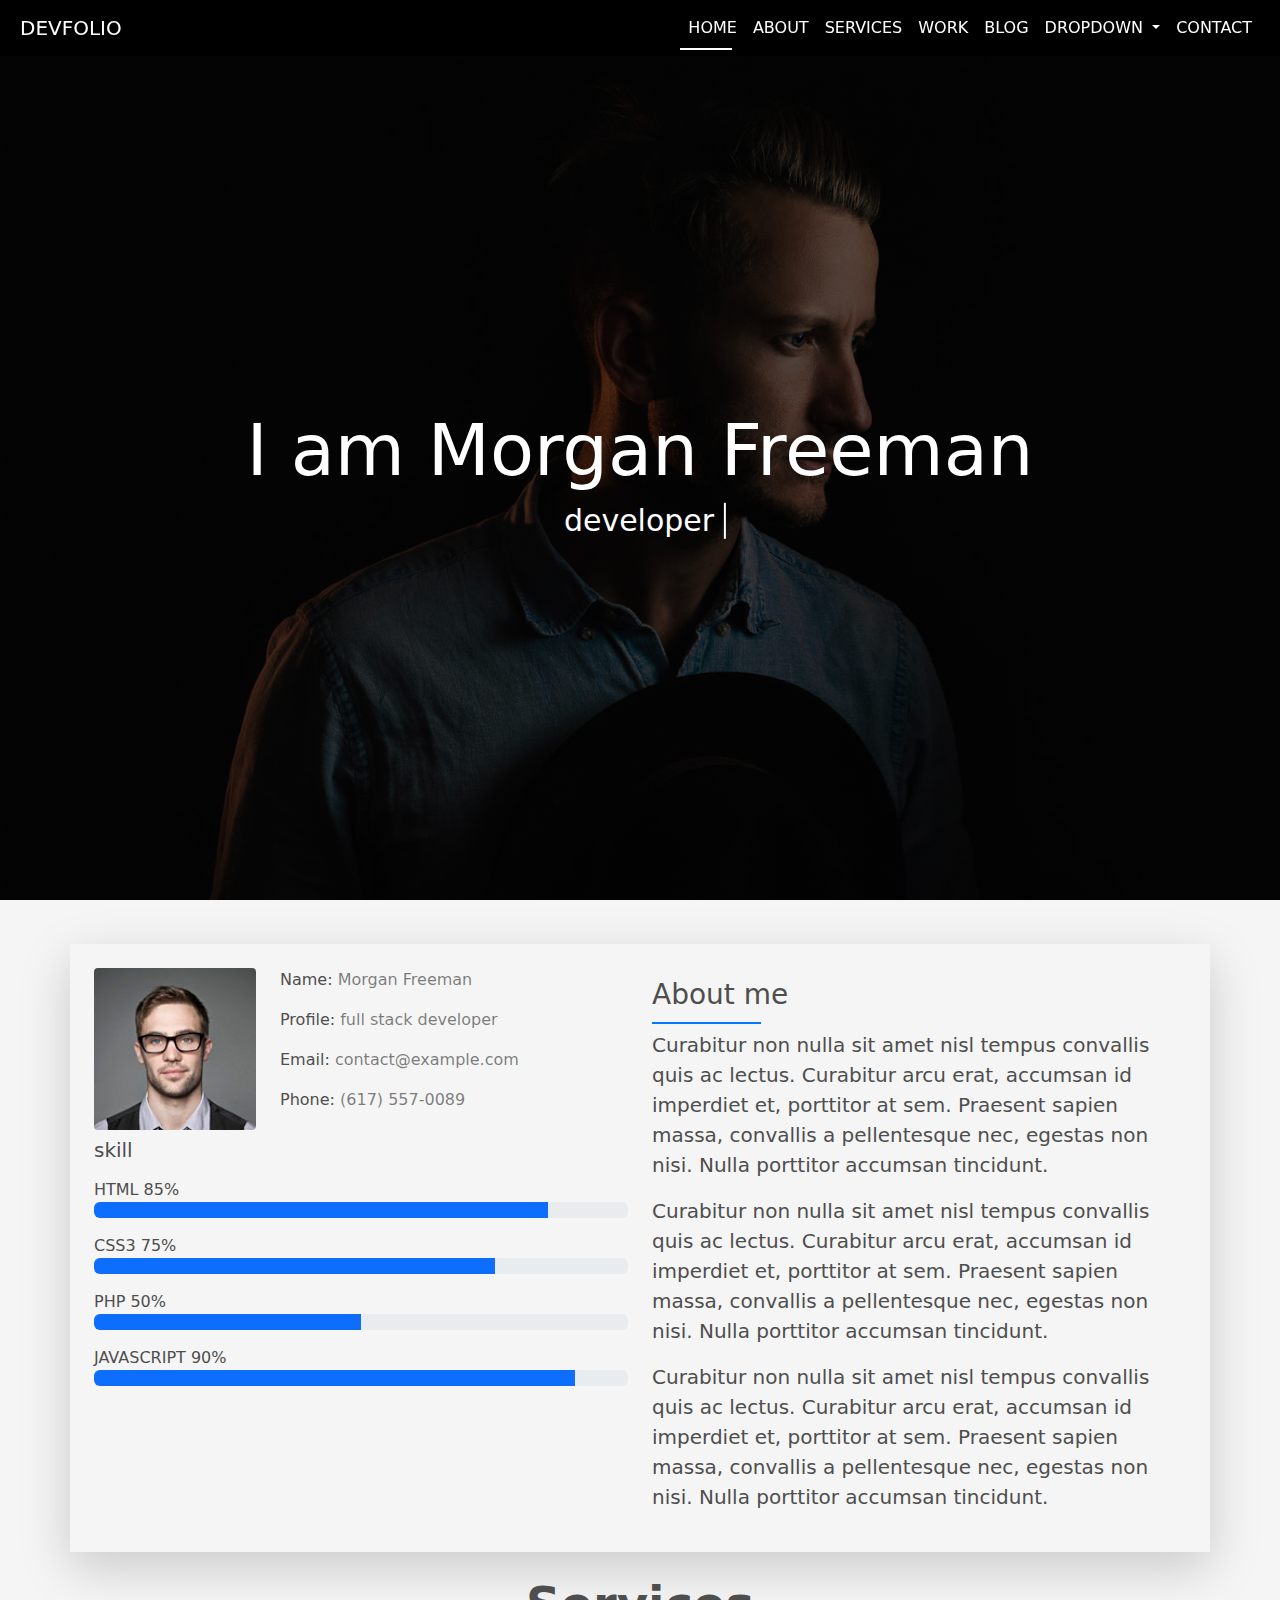
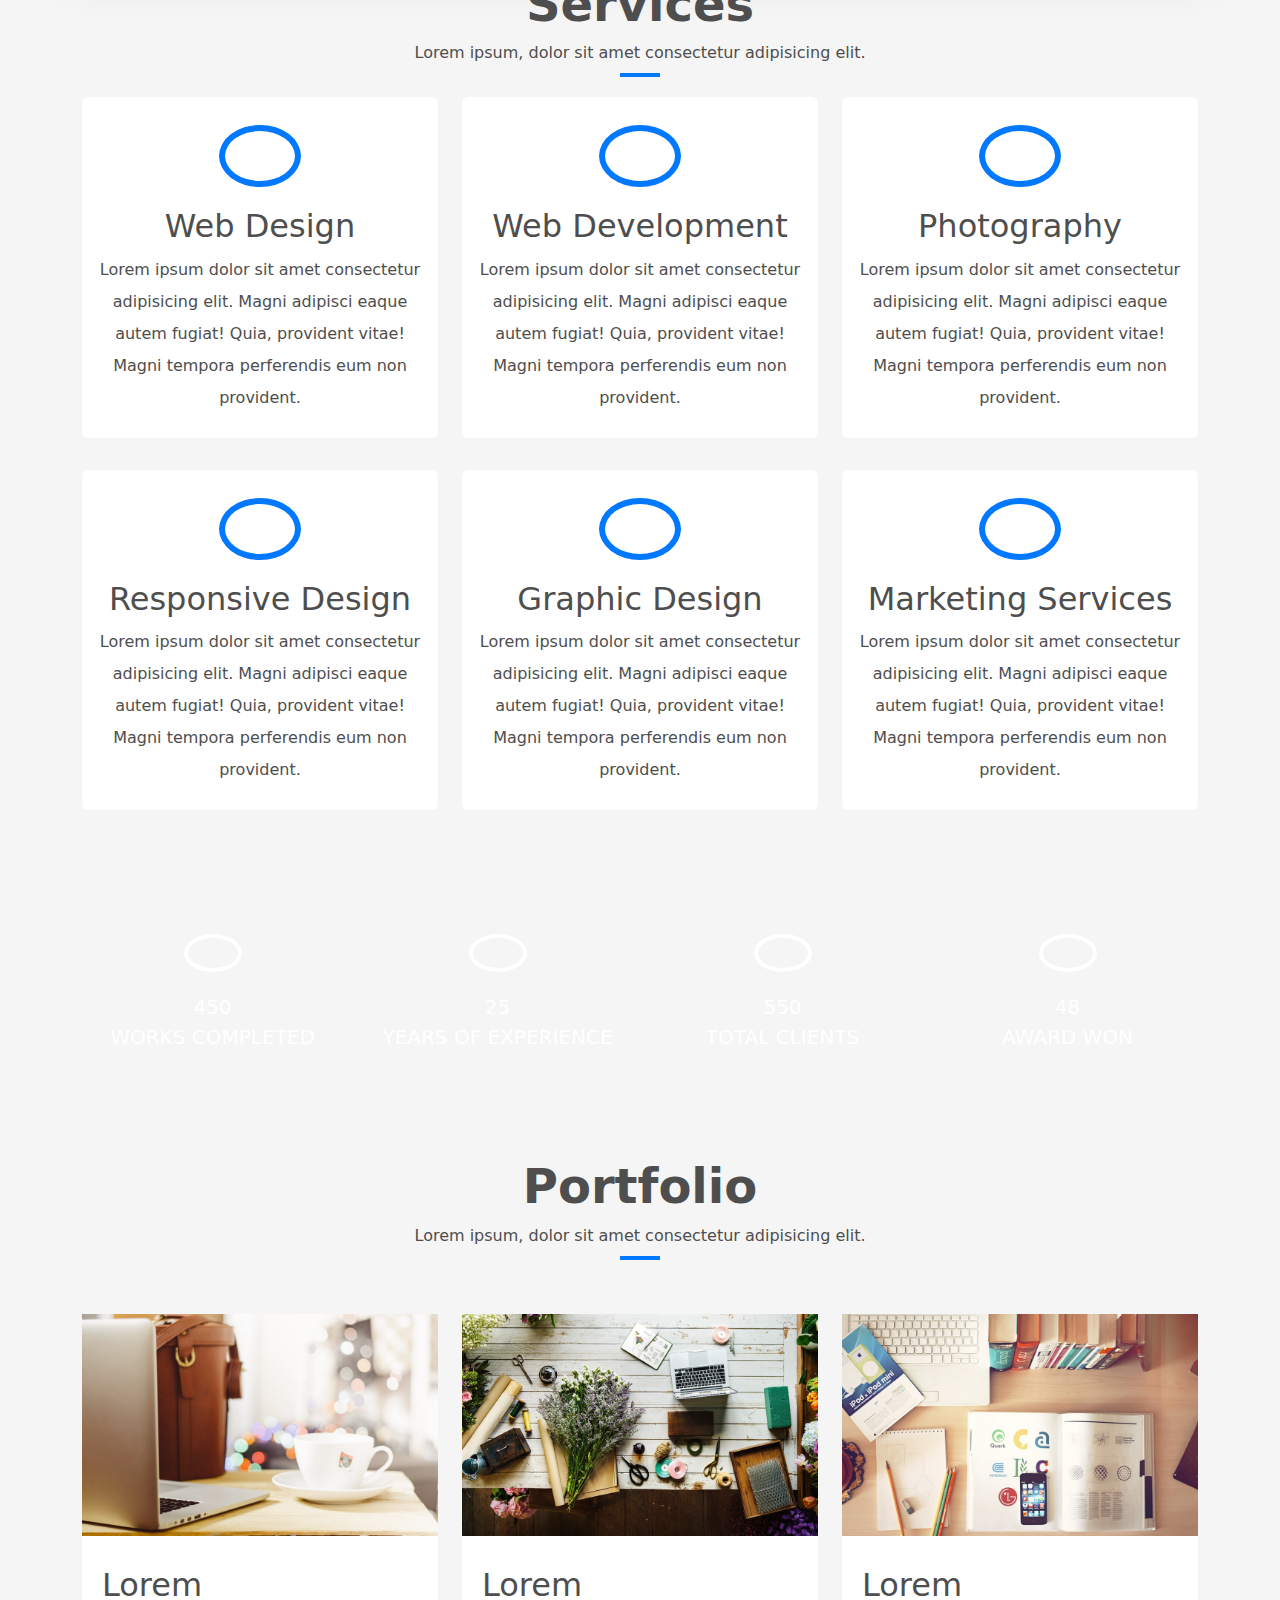
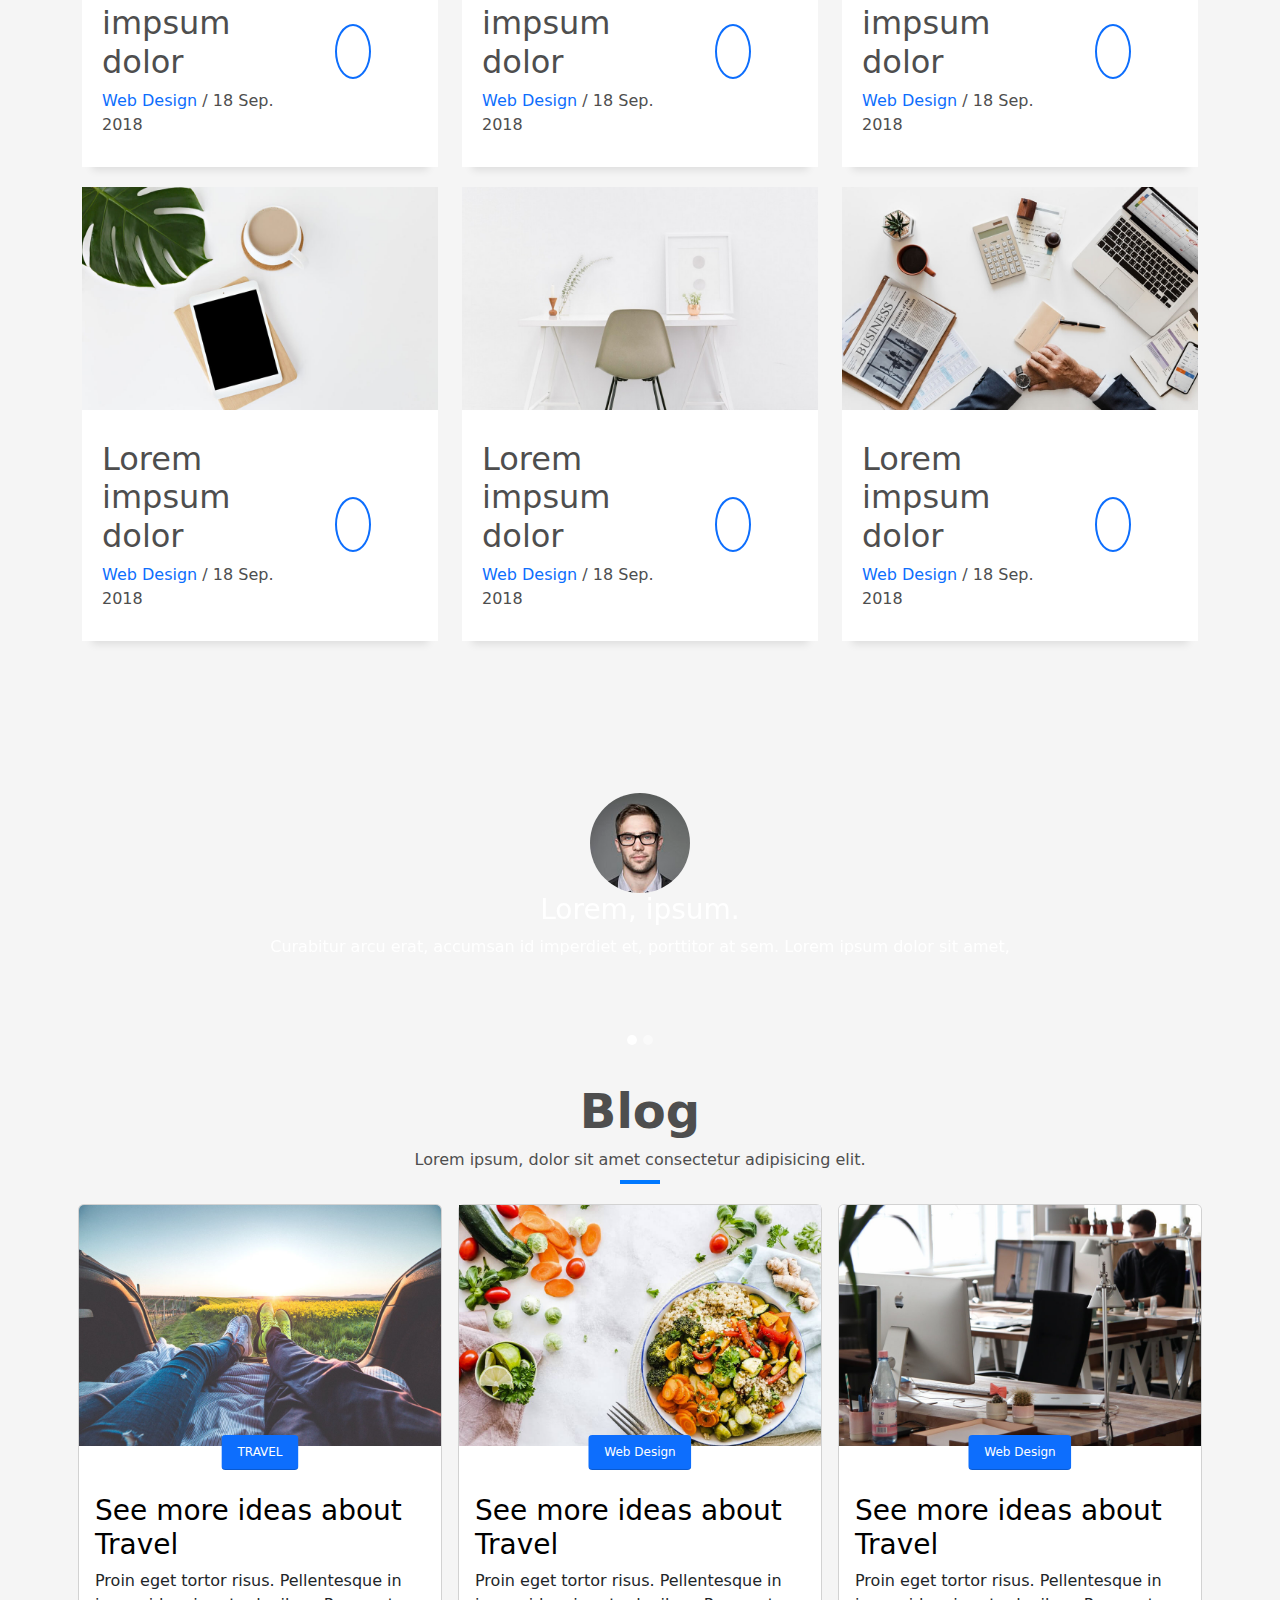
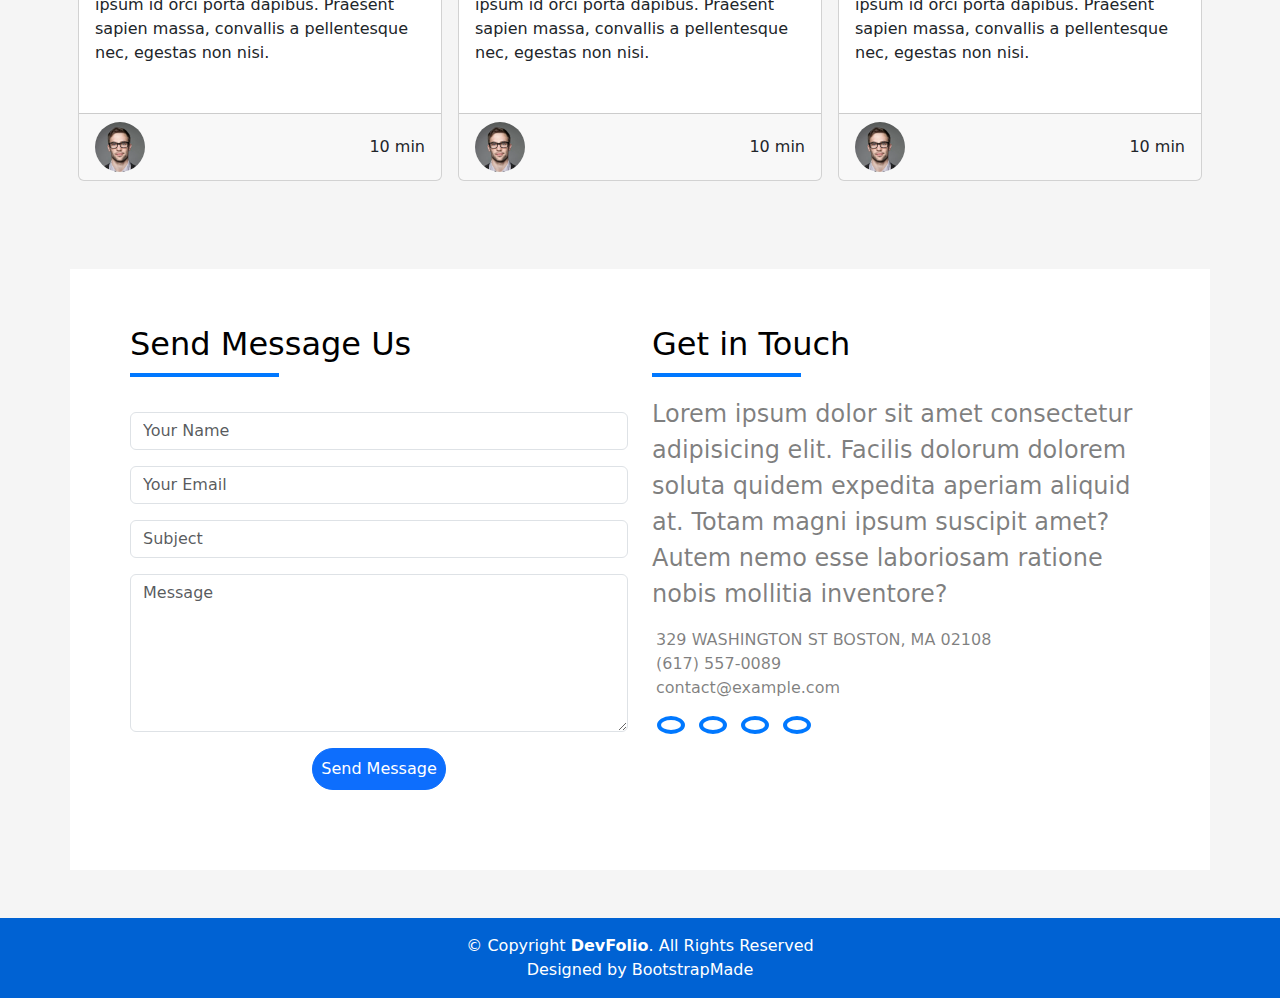
<file: index.html>
<!DOCTYPE html>
<html lang="en">

<head>
    <meta charset="UTF-8">
    <meta name="viewport" content="width=device-width, initial-scale=1.0">
    <link rel="shortcut icon" href="images/icons8-b-67.png" type="image/x-icon">
    <link rel="stylesheet" href="https://cdnjs.cloudflare.com/ajax/libs/font-awesome/6.6.0/css/all.min.css"
        integrity="sha512-Kc323vGBEqzTmouAECnVceyQqyqdsSiqLQISBL29aUW4U/M7pSPA/gEUZQqv1cwx4OnYxTxve5UMg5GT6L4JJg=="
        crossorigin="anonymous" referrerpolicy="no-referrer" />
    <link rel="stylesheet" href="css/bootstrap.min.css">
    <link rel="stylesheet" href="css/index.css">
    <title>DevFolio</title>
</head>

<body>
    <nav class="navbar navbar-expand-lg fixed-top navbar-dark p-2 text-uppercase">
        <div class="container-fluid">
            <a class="navbar-brand" href="#">DevFolio</a>
            <button class="navbar-toggler" type="button" data-bs-toggle="collapse"
                data-bs-target="#navbarSupportedContent" aria-controls="navbarSupportedContent" aria-expanded="false"
                aria-label="Toggle navigation">
                <i class="fa-solid fa-bars"></i>
            </button>
            <div class="collapse navbar-collapse" id="navbarSupportedContent">
                <ul class="navbar-nav ms-auto mb-2 mb-lg-0">
                    <li class="nav-item">
                        <a class="nav-link active text-white" aria-current="page" href="#home">Home</a>
                    </li>
                    <li class="nav-item">
                        <a class="nav-link text-white" href="#About">About</a>
                    </li>
                    <li class="nav-item">
                        <a class="nav-link text-white" href="#Services">Services</a>
                    </li>
                    <li class="nav-item">
                        <a class="nav-link text-white" href="#Work">Work</a>
                    </li>
                    <li class="nav-item">
                        <a class="nav-link text-white" href="#Blog">Blog</a>
                    </li>
                    <li class="nav-item dropdown">
                        <a class="nav-link dropdown-toggle text-white" href="#" role="button" data-bs-toggle="dropdown"
                            aria-expanded="false">
                            Dropdown
                        </a>
                        <ul class="dropdown-menu ">
                            <li><a class="dropdown-item" href="#">Action</a></li>
                            <li><a class="dropdown-item" href="#">Another action</a></li>
                            <li><a class="dropdown-item" href="#">Something else here</a></li>
                        </ul>
                    </li>
                    <li class="nav-item">
                        <a class="nav-link text-white" href="#Contact">Contact</a>
                    </li>
                </ul>
            </div>
        </div>
    </nav>

    <!-- -------------------------------------------------------------------------------------- -->


    <main data-bs-spy="scroll" data-bs-target="#navbar-example2" data-bs-root-margin="0px 0px -40%"
        data-bs-smooth-scroll="true" class="scrollspy-example" tabindex="0">

        <!-- -------------------------------------------- -->
        <section class="landing vh-100" id="home">
            <div class="content text-center position-relative top-50 start-50 translate-middle text-white">
                <h1 class="fs-0">I am Morgan Freeman</h1>
            </div>
        </section>
        <!-- --------------------------------------------- -->
        <section class="about pt-4" id="About">
            <div class="container shadow-lg p-4">
                <div class="row">
                    <div class="col-sm-12 col-md-6">
                        <div class="row">
                            <div class="col-lg-4 col-md-6 col-12">
                                <div class="img ">
                                    <img src="images/testimonial-2.jpg" alt="user photo" class="rounded-1">
                                </div>

                            </div>
                            <div class="col-8">
                                <div class="content">
                                    <p>
                                        <span>Name:</span>
                                        <span class="text-black-50">Morgan Freeman</span>
                                    </p>
                                    <p>
                                        <span>Profile:</span>
                                        <span class="text-black-50"> full stack developer</span>
                                    </p>
                                    <p>
                                        <span>Email:</span>
                                        <span class="text-black-50">contact@example.com</span>
                                    </p>
                                    <p>
                                        <span>Phone:</span>
                                        <span class="text-black-50">(617) 557-0089</span>
                                    </p>
                                </div>
                            </div>
                            <div class="skill-progrees">
                                <h4 class="fs-5 mt-2 mb-2">skill</h4>

                                <div class="progresss">
                                    <div class="progress-1 mt-3 mb-3">
                                        <span>HTML 85%</span>
                                        <div class="progress" role="progressbar" aria-label="Basic example"
                                            aria-valuenow="85" aria-valuemin="0" aria-valuemax="100">
                                            <div class="progress-bar" style="width: 85%"></div>
                                        </div>
                                    </div>
                                    <div class="progress-1  mt-3 mb-3">
                                        <span>CSS3 75%</span>
                                        <div class="progress" role="progressbar" aria-label="Basic example"
                                            aria-valuenow="75" aria-valuemin="0" aria-valuemax="100">
                                            <div class="progress-bar" style="width: 75%"></div>
                                        </div>
                                    </div>
                                    <div class="progress-1  mt-3 mb-3">
                                        <span>PHP 50%</span>
                                        <div class="progress" role="progressbar" aria-label="Basic example"
                                            aria-valuenow="50" aria-valuemin="0" aria-valuemax="100">
                                            <div class="progress-bar" style="width: 50%"></div>
                                        </div>
                                    </div>
                                    <div class="progress-1  mt-3 mb-3">
                                        <span>JAVASCRIPT 90%</span>
                                        <div class="progress" role="progressbar" aria-label="Basic example"
                                            aria-valuenow="90" aria-valuemin="0" aria-valuemax="100">
                                            <div class="progress-bar" style="width: 90%"></div>
                                        </div>
                                    </div>

                                </div>
                            </div>
                        </div>
                    </div>
                    <div class="col-sm-12 col-md-6">
                        <div class="left-item">
                            <h3>About me</h3>
                            <p class="fw-lighter lh-base fs-5 ">Curabitur non nulla sit amet nisl tempus convallis quis
                                ac
                                lectus. Curabitur arcu erat,
                                accumsan id imperdiet et, porttitor at sem. Praesent sapien massa, convallis a
                                pellentesque
                                nec, egestas non nisi. Nulla porttitor accumsan tincidunt.</p>
                            <p class="fw-lighter lh-base fs-5 ">Curabitur non nulla sit amet nisl tempus convallis quis
                                ac
                                lectus. Curabitur arcu erat,
                                accumsan id imperdiet et, porttitor at sem. Praesent sapien massa, convallis a
                                pellentesque
                                nec, egestas non nisi. Nulla porttitor accumsan tincidunt.</p>
                            <p class="fw-lighter lh-base fs-5 ">Curabitur non nulla sit amet nisl tempus convallis quis
                                ac
                                lectus. Curabitur arcu erat,
                                accumsan id imperdiet et, porttitor at sem. Praesent sapien massa, convallis a
                                pellentesque
                                nec, egestas non nisi. Nulla porttitor accumsan tincidunt.</p>
                        </div>
                    </div>

                </div>
            </div>
        </section>
        <!-- ------------------------------------------------------------ -->
        <section class="service" id="Services">
            <div class="heading text-center position-relative mt-2 mb-2 pt-1 pb-1">
                <h2 class="fw-bold">Services</h2>
                <p class="mb-1">Lorem ipsum, dolor sit amet consectetur adipisicing elit.</p>
            </div>
            <div class="container mt-4 mb-4">
                <div class="row">
                    <div class="col-lg-4 col-sm-12 mb-3">
                        <div class="box text-center bg-white rounded-2 p-2">
                            <div class="icone fs-1">
                                <i class="fa-regular fa-envelope"></i>
                            </div>
                            <h2>Web Design</h2>
                            <p class="lh-lg">Lorem ipsum dolor sit amet consectetur adipisicing elit. Magni adipisci
                                eaque
                                autem fugiat!
                                Quia, provident vitae! Magni tempora perferendis eum non provident.</p>
                        </div>
                    </div>
                    <div class="col-lg-4 col-sm-12 mb-3">
                        <div class="box text-center bg-white rounded-2 p-2">
                            <div class="icone fs-1">
                                <i class="fa-solid fa-chart-simple"></i>
                            </div>
                            <h2>Web Development</h2>
                            <p class="lh-lg">Lorem ipsum dolor sit amet consectetur adipisicing elit. Magni adipisci
                                eaque
                                autem fugiat!
                                Quia, provident vitae! Magni tempora perferendis eum non provident.</p>
                        </div>
                    </div>
                    <div class="col-lg-4 col-sm-12 mb-3 ">
                        <div class="box text-center bg-white rounded-2 p-2">
                            <div class="icone fs-1">
                                <i class="fa-solid fa-list-check"></i>
                            </div>
                            <h2>Photography</h2>
                            <p class="lh-lg">Lorem ipsum dolor sit amet consectetur adipisicing elit. Magni adipisci
                                eaque
                                autem fugiat!
                                Quia, provident vitae! Magni tempora perferendis eum non provident.</p>
                        </div>
                    </div>

                    <div class="col-lg-4 col-sm-12 mb-3"></div>
                    <div class="col-lg-4 col-sm-12 mb-3"></div>
                </div>


                <div class="row">
                    <div class="col-lg-4 col-sm-12 mb-3">
                        <div class="box text-center bg-white rounded-2 p-2">
                            <div class="icone fs-1">
                                <i class="fa-solid fa-binoculars"></i>
                            </div>
                            <h2>Responsive Design</h2>
                            <p class="lh-lg">Lorem ipsum dolor sit amet consectetur adipisicing elit. Magni adipisci
                                eaque
                                autem fugiat!
                                Quia, provident vitae! Magni tempora perferendis eum non provident.</p>
                        </div>
                    </div>
                    <div class="col-lg-4 col-sm-12 mb-3">
                        <div class="box text-center bg-white rounded-2 p-2">
                            <div class="icone fs-1">
                                <i class="fa-solid fa-sun"></i>
                            </div>
                            <h2>Graphic Design</h2>
                            <p class="lh-lg">Lorem ipsum dolor sit amet consectetur adipisicing elit. Magni adipisci
                                eaque
                                autem fugiat!
                                Quia, provident vitae! Magni tempora perferendis eum non provident.</p>
                        </div>
                    </div>
                    <div class="col-lg-4 col-sm-12 mb-3 ">
                        <div class="box text-center bg-white rounded-2 p-2">
                            <div class="icone fs-1">
                                <i class="fa-solid fa-calendar-days"></i>
                            </div>
                            <h2>Marketing Services</h2>
                            <p class="lh-lg">Lorem ipsum dolor sit amet consectetur adipisicing elit. Magni adipisci
                                eaque
                                autem fugiat!
                                Quia, provident vitae! Magni tempora perferendis eum non provident.</p>
                        </div>
                    </div>
                </div>

            </div>
        </section>
        <!-- ----------------------------------------------------------------------------- -->
        <section class="counter">
            <div class="container">
                <div class="row">
                    <div class="col-md-3 col-sm-6">
                        <div class="content text-center">

                            <div class="icone">
                                <i class="fa-solid fa-check"></i>
                            </div>
                            <div class="counter-content d-flex flex-column align-content-center justify-content-center"
                                n>
                                <span>450</span>
                                <span>WORKS COMPLETED</span>
                            </div>
                        </div>
                    </div>
                    <div class="col-md-3 col-sm-6">
                        <div class="content text-center">
                            <div class="icone">
                                <i class="fa-regular fa-newspaper"></i>
                            </div>
                            <div class="counter-content d-flex flex-column align-content-center justify-content-center"
                                n>
                                <span>25</span>
                                <span>YEARS OF EXPERIENCE</span>
                            </div>
                        </div>
                    </div>
                    <div class="col-md-3 col-sm-6">
                        <div class="content text-center">
                            <div class="icone">
                                <i class="fa-solid fa-users"></i>
                            </div>
                            <div class="counter-content d-flex flex-column align-content-center justify-content-center"
                                n>
                                <span>550</span>
                                <span>TOTAL CLIENTS
                                </span>
                            </div>
                        </div>
                    </div>
                    <div class="col-md-3 col-sm-6">
                        <div class="content text-center">
                            <div class="icone">
                                <i class="fa-solid fa-award"></i>
                            </div>
                            <div class="counter-content d-flex flex-column align-content-center justify-content-center">
                                <span>48</span>
                                <span>AWARD WON</span>
                            </div>
                        </div>
                    </div>
                </div>
            </div>
        </section>

        <!-- ---------------------------------------------------------- -->
        <section class="portifolio" id="Work">
            <div class="heading text-center position-relative mt-2 mb-2 pt-1 pb-1">
                <h2 class="fw-bold">Portfolio</h2>
                <p class="mb-1">Lorem ipsum, dolor sit amet consectetur adipisicing elit.</p>
            </div>
            <div class="container">
                <div class="row mt-5 mb-3">
                    <div class="col-lg-4 col-md-6 col-12">
                        <div class="item bg-white">
                            <div class="img">
                                <img src="images/work-4.jpg" alt="portifoilo photo">
                            </div>
                            <div class="row align-items-center">
                                <div class="col-8">
                                    <div class="content">
                                        <h2>Lorem impsum dolor</h2>
                                        <div class="desc">
                                            <span class="text-primary">Web Design </span>
                                            <span>/ 18 Sep. 2018</span>
                                        </div>
                                    </div>
                                </div>
                                <div class="col-4">
                                    <div class="icone">
                                        <a href="portifolio-details.html">
                                            <i
                                                class="fa-solid fa-plus text-primary border border-2 rounded-circle p-3 border-primary object-fit-contain"></i>
                                        </a>
                                    </div>
                                </div>
                            </div>
                        </div>
                    </div>
                    <div class="col-lg-4 col-md-6 col-12 ">
                        <div class="item bg-white">
                            <div class="img">
                                <img src="images/work-5.jpg" alt="portifoilo photo">
                            </div>
                            <div class="row align-items-center">
                                <div class="col-8">
                                    <div class="content">
                                        <h2>Lorem impsum dolor</h2>
                                        <div class="desc">
                                            <span class="text-primary">Web Design </span>
                                            <span>/ 18 Sep. 2018</span>
                                        </div>
                                    </div>
                                </div>
                                <div class="col-4">
                                    <div class="icone">
                                        <a href="portifolio-details.html"> <i
                                                class="fa-solid fa-plus text-primary border border-2 rounded-circle p-3 border-primary object-fit-contain"></i></a>
                                    </div>
                                </div>
                            </div>
                        </div>
                    </div>
                    <div class="col-lg-4 col-md-6 col-12 ">
                        <div class="item bg-white">
                            <div class="img">
                                <img src="images/work-6.jpg" alt="portifoilo photo">
                            </div>
                            <div class="row align-items-center">
                                <div class="col-8">
                                    <div class="content">
                                        <h2>Lorem impsum dolor</h2>
                                        <div class="desc">
                                            <span class="text-primary">Web Design </span>
                                            <span>/ 18 Sep. 2018</span>
                                        </div>
                                    </div>
                                </div>
                                <div class="col-4">
                                    <div class="icone">
                                        <a href=""> <i
                                                class="fa-solid fa-plus text-primary border border-2 rounded-circle p-3 border-primary object-fit-contain"></i></a>
                                    </div>
                                </div>
                            </div>
                        </div>
                    </div>
                    <div class="col-lg-4 col-md-6 col-12">
                        <div class="item bg-white">
                            <div class="img">
                                <img src="images/work-1.jpg" alt="portifoilo photo">
                            </div>
                            <div class="row align-items-center">
                                <div class="col-8">
                                    <div class="content">
                                        <h2>Lorem impsum dolor</h2>
                                        <div class="desc">
                                            <span class="text-primary">Web Design </span>
                                            <span>/ 18 Sep. 2018</span>
                                        </div>
                                    </div>
                                </div>
                                <div class="col-4">
                                    <div class="icone">
                                        <a href="portifolio-details.html">
                                            <i
                                                class="fa-solid fa-plus text-primary border border-2 rounded-circle p-3 border-primary object-fit-contain"></i>
                                        </a>
                                    </div>
                                </div>
                            </div>
                        </div>
                    </div>
                    <div class="col-lg-4 col-md-6 col-12 ">
                        <div class="item bg-white">
                            <div class="img">
                                <img src="images/work-2.jpg" alt="portifoilo photo">
                            </div>
                            <div class="row align-items-center">
                                <div class="col-8">
                                    <div class="content">
                                        <h2>Lorem impsum dolor</h2>
                                        <div class="desc">
                                            <span class="text-primary">Web Design </span>
                                            <span>/ 18 Sep. 2018</span>
                                        </div>
                                    </div>
                                </div>
                                <div class="col-4">
                                    <div class="icone">
                                        <a href=""> <i
                                                class="fa-solid fa-plus text-primary border border-2 rounded-circle p-3 border-primary object-fit-contain"></i></a>
                                    </div>
                                </div>
                            </div>
                        </div>
                    </div>
                    <div class="col-lg-4 col-md-6 col-12 ">
                        <div class="item bg-white">
                            <div class="img">
                                <img src="images/work-3.jpg" alt="portifoilo photo">
                            </div>
                            <div class="row align-items-center">
                                <div class="col-8">
                                    <div class="content">
                                        <h2>Lorem impsum dolor</h2>
                                        <div class="desc">
                                            <span class="text-primary">Web Design </span>
                                            <span>/ 18 Sep. 2018</span>
                                        </div>
                                    </div>
                                </div>
                                <div class="col-4">
                                    <div class="icone">
                                        <a href="portifolio-details.html"> <i
                                                class="fa-solid fa-plus text-primary border border-2 rounded-circle p-3 border-primary object-fit-contain"></i></a>
                                    </div>
                                </div>
                            </div>
                        </div>
                    </div>
                </div>
            </div>
        </section>
        <!-- ---------------------------------------------------------------------- -->
<div class="main-slider">
    <section id="carouselExampleIndicators" class="carousel slide" data-bs-ride="carousel">
        <div class="carousel-indicators">
            <button type="button" data-bs-target="#carouselExampleIndicators" data-bs-slide-to="0"
                class="active rounded-circle" aria-current="true" aria-label="Slide 1"></button>
            <button type="button" data-bs-target="#carouselExampleIndicators" data-bs-slide-to="1"
                aria-label="Slide 2"></button>
        </div>
        <div class="carousel-inner text-center">
            <div class="carousel-item active">
                <img src="images/testimonial-2.jpg" class="d-block m-auto rounded-circle" alt="user 1 photo">
                <h3>Lorem, ipsum.</h3>
                <p> Curabitur arcu erat, accumsan id imperdiet et, porttitor at sem. Lorem ipsum dolor sit amet,
                </p>
            </div>
            <div class="carousel-item">
                <img src="images/testimonial-4.jpeg" class="d-block m-auto rounded-circle" alt="user-2 photo">
                <h3>Lorem, ipsum.</h3>
                <p> Curabitur arcu erat, accumsan id imperdiet et, porttitor at sem. Lorem ipsum dolor sit amet,
                </p>
            </div>
        </div>
    </section>
</div>

        <!-- ------------------------------------------------------------ -->
        <section class="blog" id="Blog">
            <div class="heading text-center position-relative mt-2 mb-2 pt-1 pb-1">
                <h2 class="fw-bold">Blog</h2>
                <p class="mb-1">Lorem ipsum, dolor sit amet consectetur adipisicing elit.</p>
            </div>
            <div class="container">
                <div class="row my-3">
                    <div class="col-lg-4 col-md-6 co-12 p-0 p-2 ">
                        <div class="card">
                            <a href="">
                                <img src="images/post-1.jpg" class="card-img-top" alt="blog-1 photo">
                            </a>
                            <div class="card-body position-relative py-4 my-4">
                                <div class="card-header position-absolute bg-primary text-white  rounded-1">
                                    <span>TRAVEL</span>
                                </div>
                                <h3><a href="" class="text-black">See more ideas about Travel</a></h3>
                                <p class="card-text">Proin eget tortor risus. Pellentesque in ipsum id orci porta
                                    dapibus. Praesent sapien massa, convallis a pellentesque nec, egestas non nisi.</p>
                            </div>
                            <div class="card-footer d-flex justify-content-between align-items-center">

                                <div class="img rounded-circle ">
                                    <img src="images/testimonial-2.jpg" alt="user photo" class="rounded-circle">
                                </div>
                                <div class="card-time">
                                    <i class="fa-regular fa-clock"></i>
                                    <span> 10 min</span>
                                </div>
                            </div>
                        </div>

                    </div>
                    <div class="col-lg-4 col-md-6 co-12 p-2">
                        <div class="card">
                            <a href="">
                                <img src="images/post-2.jpg" alt="blog-3 photo" />
                            </a>
                            <div class="card-body position-relative py-4 my-4">
                                <div class="card-header position-absolute bg-primary text-white  rounded-1">
                                    <span>Web Design </span>
                                </div>
                                <h3><a href="" class="text-black">See more ideas about Travel</a></h3>
                                <p class="card-text">Proin eget tortor risus. Pellentesque in ipsum id orci porta
                                    dapibus. Praesent sapien massa, convallis a pellentesque nec, egestas non nisi.</p>
                            </div>
                            <div class="card-footer d-flex justify-content-between align-items-center">

                                <div class="img rounded-circle ">
                                    <img src="images/testimonial-2.jpg" alt="user-1 photo" class="rounded-circle">
                                </div>
                                <div class="card-time">
                                    <i class="fa-regular fa-clock"></i>
                                    <span> 10 min</span>
                                </div>
                            </div>
                        </div>

                    </div>
                    <div class="col-lg-4 col-md-6 co-12 p-2">
                        <div class="card">
                            <a href=""><img src="images/post-3.jpg" class="card-img-top" alt="blog photo"></a>
                            <div class="card-body position-relative py-4 my-4">
                                <div class="card-header position-absolute bg-primary text-white  rounded-1">
                                    <span>Web Design
                                    </span>
                                </div>
                                <h3><a href="" class="text-black">See more ideas about Travel</a></h3>
                                <p class="card-text">Proin eget tortor risus. Pellentesque in ipsum id orci porta
                                    dapibus. Praesent sapien massa, convallis a pellentesque nec, egestas non nisi.</p>
                            </div>
                            <div class="card-footer d-flex justify-content-between align-items-center">

                                <div class="img rounded-circle ">
                                    <img src="images/testimonial-2.jpg" alt="user photo" class="rounded-circle">
                                </div>
                                <div class="card-time">
                                    <i class="fa-regular fa-clock"></i>
                                    <span> 10 min</span>
                                </div>
                            </div>
                        </div>
                    </div>
                </div>
            </div>
        </section>
        <!-- -------------------------------------------------------------------- -->
        <section class="contact" id="Contact">
            <div class="container">
                <div class="row bg-white p-5">
                    <div class="col-lg-6 col-sm-12">
                        <div class="contact-left">
                            <div class="form-header position-relative text-black ">
                                <h4 class="py-2 fs-2">Send Message Us</h4>
                            </div>
                            <form class="py-3">
                                <div class="my-3">
                                    <input type="text" class="form-control" id="name" placeholder="Your Name"
                                        name="your name">
                                </div>
                                <div class="mb-3">
                                    <input type="email" class="form-control" id="email" placeholder="Your Email"
                                        name="your email">
                                </div>
                                <div class="mb-3">
                                    <input type="text" class="form-control" id="subject" placeholder="Subject"
                                        name="your subject">
                                </div>
                                <div class="mb-3">
                                    <textarea class="form-control" id="message" placeholder="Message" rows="6"
                                        name="message"></textarea>
                                </div>
                                <div class="mb-3 text-center">
                                    <button type="submit" class="btn btn-primary rounded-pill p-2 ">Send
                                        Message</button>
                                </div>
                            </form>
                        </div>
                    </div>
                    <div class="col-lg-6 col-sm-12">
                        <div class="contact-right">
                            <div class="contact-header position-relative text-black ">
                                <h4 class="py-2 fs-2">Get in Touch</h4>
                            </div>
                            <p class="text-black-50 lh-base fs-4 fw-light py-3 m-0">Lorem ipsum dolor sit amet
                                consectetur
                                adipisicing elit. Facilis dolorum dolorem soluta
                                quidem expedita aperiam aliquid at. Totam magni ipsum suscipit amet? Autem nemo esse
                                laboriosam ratione nobis mollitia inventore?</p>
                            <div class="contact-list">
                                <ul>
                                    <li>
                                        <i class="fa-solid fa-location-dot text-primary me-1"></i>
                                        <span class="text-black-50"> 329 WASHINGTON ST BOSTON, MA 02108</span>
                                    </li>
                                    <li>
                                        <i class="fa-solid fa-mobile-button text-primary me-1"></i>
                                        <span class="text-black-50">(617) 557-0089</span>
                                    </li>
                                    <li>
                                        <i class="fa-solid fa-envelope text-primary me-1"></i>
                                        <span class="text-black-50"> contact@example.com</span>
                                    </li>
                                </ul>
                            </div>
                            <div
                                class="contact-icons d-flex align-items-center justify-content-start gap-1 fs-6 my-3 text-black">
                                <div class="icone">
                                    <i class="fa-brands fa-facebook"></i>
                                </div>
                                <div class="icone">
                                    <i class="fa-brands fa-instagram"></i>
                                </div>
                                <div class="icone">
                                    <i class="fa-brands fa-twitter"></i>
                                </div>
                                <div class="icone">
                                    <i class="fa-brands fa-linkedin"></i>
                                </div>

                            </div>
                        </div>
                    </div>
                </div>
            </div>
        </section>
    </main>
    <!-- ---------------------------------------------------------------- -->
    <footer>
        <div class="content text-center p-3 text-white">
            <div>© Copyright <span class="fw-bold">DevFolio</span>. All Rights Reserved</div>
            <div>Designed by <a href="" class="text-white">BootstrapMade</a></div>
        </div>
    </footer>




















    <script src="https://code.jquery.com/jquery-3.6.0.min.js"></script>
    <script src="js/bootstrap.bundle.min.js"></script>
</body>

</html>
</file>
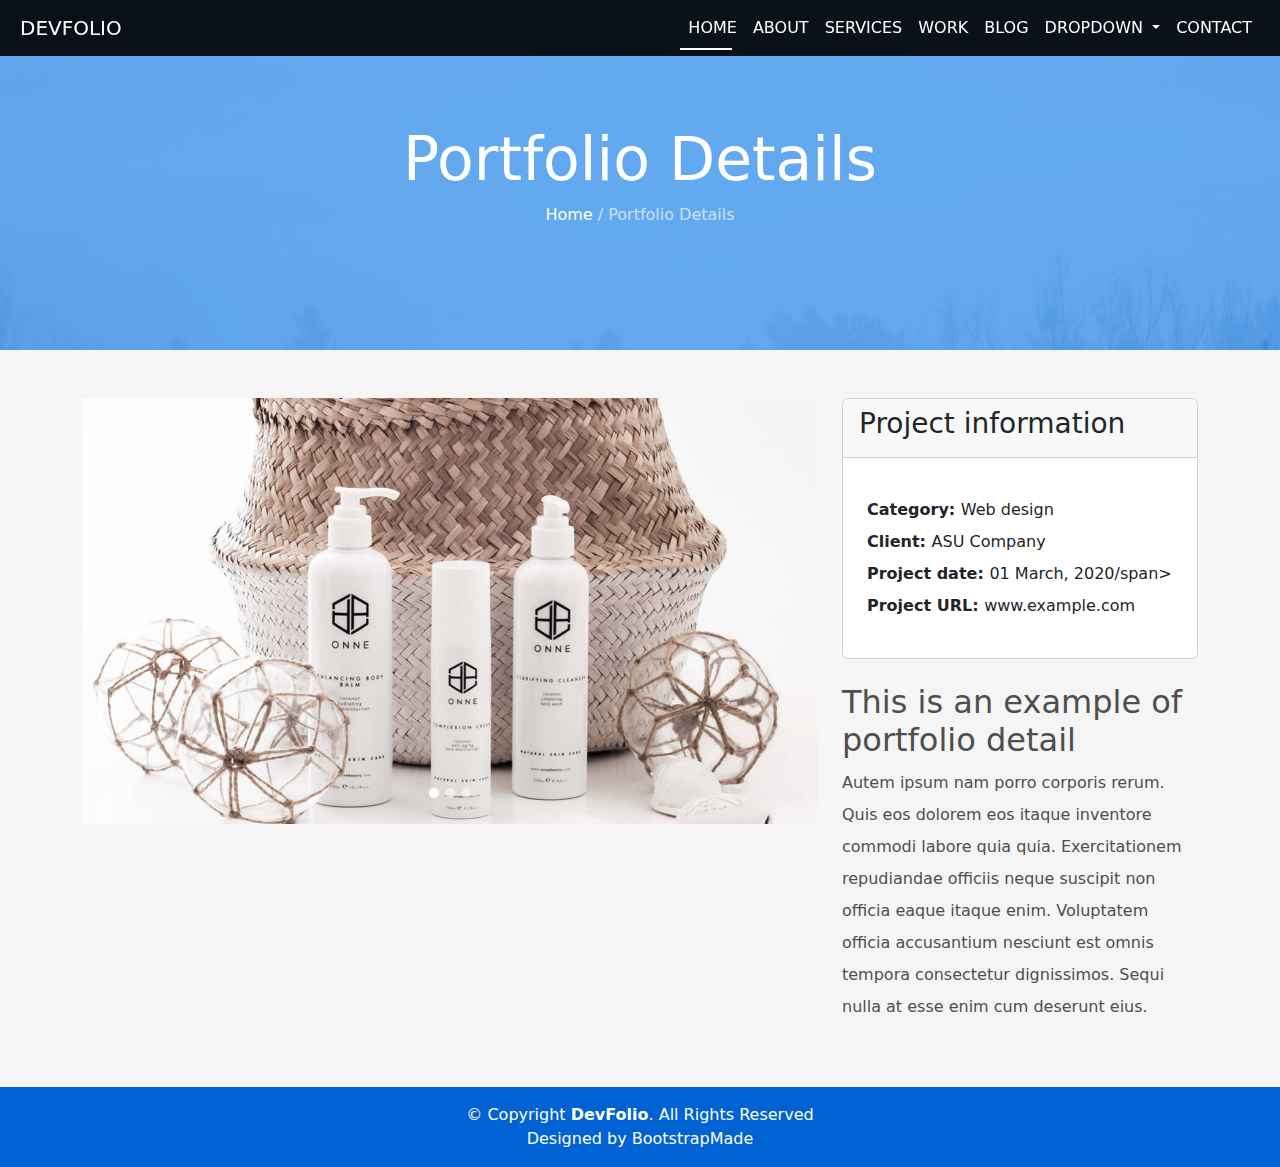
<file: portifolio-details.html>
<!DOCTYPE html>
<html lang="en">

<head>
    <meta charset="UTF-8">
    <meta name="viewport" content="width=device-width, initial-scale=1.0">
    <link rel="shortcut icon" href="images/icons8-b-67.png" type="image/x-icon">
    <link rel="stylesheet" href="https://cdnjs.cloudflare.com/ajax/libs/font-awesome/6.6.0/css/all.min.css"
        integrity="sha512-Kc323vGBEqzTmouAECnVceyQqyqdsSiqLQISBL29aUW4U/M7pSPA/gEUZQqv1cwx4OnYxTxve5UMg5GT6L4JJg=="
        crossorigin="anonymous" referrerpolicy="no-referrer" />
    <link rel="stylesheet" href="css/bootstrap.min.css">
    <link rel="stylesheet" href="css/portifoilo-details.css">
    <link rel="stylesheet" href="css/index.css">
    <title>portifolio-details</title>
</head>

<nav class="navbar navbar-expand-lg fixed-top navbar-dark p-2 text-uppercase">
    <div class="container-fluid">
        <a class="navbar-brand" href="#">DevFolio</a>
        <button class="navbar-toggler" type="button" data-bs-toggle="collapse" data-bs-target="#navbarSupportedContent"
            aria-controls="navbarSupportedContent" aria-expanded="false" aria-label="Toggle navigation">
            <i class="fa-solid fa-bars"></i>
        </button>
        <div class="collapse navbar-collapse" id="navbarSupportedContent">
            <ul class="navbar-nav ms-auto mb-2 mb-lg-0">
                <li class="nav-item">
                    <a class="nav-link active text-white" aria-current="page" href="#home">Home</a>
                </li>
                <li class="nav-item">
                    <a class="nav-link text-white" href="#About">About</a>
                </li>
                <li class="nav-item">
                    <a class="nav-link text-white" href="#Services">Services</a>
                </li>
                <li class="nav-item">
                    <a class="nav-link text-white" href="#Work">Work</a>
                </li>
                <li class="nav-item">
                    <a class="nav-link text-white" href="#Blog">Blog</a>
                </li>
                <li class="nav-item dropdown">
                    <a class="nav-link dropdown-toggle text-white" href="#" role="button" data-bs-toggle="dropdown"
                        aria-expanded="false">
                        Dropdown
                    </a>
                    <ul class="dropdown-menu">
                        <li><a class="dropdown-item" href="#">Action</a></li>
                        <li><a class="dropdown-item" href="#">Another action</a></li>
                        <li>
                            <hr class="dropdown-divider">
                        </li>
                        <li><a class="dropdown-item" href="#">Something else here</a></li>
                        <li class="dropdown-submenu">
                            <a class="dropdown-item dropdown-toggle" href="#" role="button" data-bs-toggle="dropdown"
                                aria-expanded="false">Deep Dropdown</a>
                            <ul class="dropdown-menu">
                                <li><a class="dropdown-item" href="#">Deep Action 1</a></li>
                                <li><a class="dropdown-item" href="#">Deep Action 2</a></li>
                                <li>
                                    <hr class="dropdown-divider">
                                </li>
                                <li><a class="dropdown-item" href="#">Deep Action 3</a></li>
                            </ul>
                        </li>
                    </ul>
                </li>
                <li class="nav-item">
                    <a class="nav-link text-white" href="#Contact">Contact</a>
                </li>
            </ul>
        </div>
    </div>
</nav>
<!-- ------------------------------------------------ -->
<main>
    <section class="portifolio-landing d-flex flex-column align-items-center justify-content-center py-3">
        <div class="content text-center">
            <h1>Portfolio Details</h1>
            <a href="#">Home
            </a>
            <span>
                / Portfolio Details
            </span>
        </div>
    </section>
    <!-- ------------------------------------------------------ -->
    <section class="portifolio-slider my-5">
        <div class="container">
            <div class="row">
                <div class="col-lg-8 col-sm-12 mb-3">
                    <section id="carouselExampleIndicators" class="carousel slide" data-bs-ride="carousel">
                        <div class="carousel-indicators">
                            <button type="button" data-bs-target="#carouselExampleIndicators" data-bs-slide-to="0"
                                class="active" aria-current="true" aria-label="Slide 1"></button>
                            <button type="button" data-bs-target="#carouselExampleIndicators" data-bs-slide-to="1"
                                aria-label="Slide 2"></button>
                            <button type="button" data-bs-target="#carouselExampleIndicators" data-bs-slide-to="2"
                                aria-label="Slide 2"></button>
                        </div>
                        <div class="carousel-inner text-center">
                            <div class="carousel-item active">
                                <img src="images/portfolio-details-1.jpg" class="d-block " alt="user 1 photo">

                            </div>
                            <div class="carousel-item">
                                <img src="images/portfolio-details-2.jpg" class="d-block" alt="user-2 photo">
                            </div>
                            <div class="carousel-item">
                                <img src="images/portfolio-details-3.jpg" class="d-block" alt="user-2 photo">
                            </div>
                        </div>
                    </section>
                </div>
                <div class="col-lg-4 col-sm-12">
                    <div class="card">
                        <div class="card-header">
                            <h3>Project information</h3>
                        </div>
                        <div class="card-body">

                            <div class="card-list p-2 my-2">
                                <ul>
                                    <li class="my-2">
                                        <span class="fw-bold">Category: </span>
                                        <span>Web design</span>
                                    </li>
                                    <li class="my-2">
                                        <span class="fw-bold">Client: </span>
                                        <span>ASU Company</span>
                                    </li>
                                    <li class="my-2">
                                        <span class="fw-bold">Project date: </span>
                                        <span>01 March, 2020/span>
                                    </li>
                                    <li class="my-2">
                                        <span class="fw-bold">Project URL: </span>
                                        <span>www.example.com</span>
                                    </li>
                                </ul>
                            </div>
                        </div>
                    </div>
                    <div class="content mt-4">
                        <h2>This is an example of portfolio detail</h2>
                        <p class="lh-lg">Autem ipsum nam porro corporis rerum. Quis eos dolorem eos itaque inventore commodi labore
                            quia quia. Exercitationem repudiandae officiis neque suscipit non officia eaque itaque enim.
                            Voluptatem officia accusantium nesciunt est omnis tempora consectetur dignissimos. Sequi
                            nulla at esse enim cum deserunt eius.</p>
                    </div>
                </div>
            </div>
    </section>
</main>

<footer>
    <div class="content text-center p-3 text-white">
        <div>© Copyright <span class="fw-bold">DevFolio</span>. All Rights Reserved</div>
        <div>Designed by <a href="" class="text-white">BootstrapMade</a></div>
    </div>
</footer>















<body>
    <script src="js/bootstrap.bundle.min.js"></script>
</body>

</html>
</file>
<file: css/index.css>
img {
    width: 100%;
    display: block;
}

ul {
    list-style: none;
    padding: 0;
    margin: 0;
}

a {
    text-decoration: none;
    color: #fff;
}

body {
    background-color: #f5f5f5;
    color: #4e4e4e;
}

.heading::after {
    content: "";
    position: absolute;
    top: 100%;
    left: 50%;
    transform: translateX(-50%);
    width: 40px;
    height: 4px;
    background-color: #0078ff;
}

.heading h2 {
    font-size: 3rem;
}
.icone{
    width: fit-content;
}
/* ---------------------------------------------------------------------------- */
 .navbar{
    background: rgba(0, 0, 0, 0.9);
}




/* -------------------------------------------------------------------------------------------------------- */
.landing {
    background-image:
        linear-gradient(rgba(0, 0, 0, 0.6), rgba(0, 0, 0, 0.6)),
        url("../images/hero-bg.jpg");
    background-attachment: fixed;
    background-position: center center;
    background-size: cover;
}

.landing .content h1 {
    font-size: 4.5rem;
    position: relative;
}

.landing .content h1:after {
    content: "developer";
    position: absolute;
    top: 100%;
    left: 50%;
    transform: translateX(-50%);
    font-size: 30px;
    margin-top: 10px;
    border-right: 2px solid white;
    padding: 0 10px;
    animation: blink 0.75s infinite,
        chang-word 4s alternate infinite;
}

.landing .content p {
    border-right: 2px solid white;
    width: fit-content;
    position: relative;
    left: 50%;
    padding: 0 5px;
    transform: translateX(-50%);
    animation: blink 0.75s infinite;

}

/* /--------------------------------------------------------------------- */


.about {
    margin: 20px 0;
}

.about h3 {
    position: relative;
    width: fit-content;
    padding: 10px 0;
}

.about h3::after {
    content: "";
    position: absolute;
    top: 100%;
    left: 0;
    height: 2px;
    width: 80%;
    background-color: #0078ff;
}


/* ----------------------------------------------------------- */
.service .box .icone {
    border: 6px solid #0078ff;
    width: fit-content;
    margin: 20px auto;
    padding: 25px 35px;
    border-radius: 50%;
    transition: .6;
}

.service .box:hover .icone {
    transition: all 500ms ease;
    color: #fff;
    background-color: #0078ff;
    box-shadow: 0 0 0 10px #cde1f8;
}

/* ------------------------------------------------------ */

.counter {
    background: linear-gradient(#0077ff8a, #0077ff8a), url("../images/counters-bg.jpg");
    background-size: cover;
    background-attachment: fixed;
    background-position: center center;
    color: white;
    padding: 4rem 0;
}

.counter .icone {
    font-size: 2rem;
    border: 4px solid white;
    width: fit-content;
    margin: 20px auto;
    padding: 15px 25px;
    border-radius: 50%;
}

.counter .content .counter-content span {
    font-size: 1.25rem;
}

/* ------------------------------------------------------------- */
.portifolio{
    padding: 30px 0;
}
.portifolio .container .item{
    box-shadow: 0 13px 8px -10px rgba(0, 0, 0, 0.1);
    margin: 10px 0;
}
.portifolio .container .item .img{
    overflow: hidden;
}
.portifolio .container .item .img img{
    transition: .6s;
}
.portifolio .container .item:hover .img img{
    transform: scale(1.3);
}
.portifolio .container .item .content{
    padding: 20px;
    margin: 10px 0;
}
/* -------------------------------------------------------------------- */
.main-slider .carousel{
    background: linear-gradient(#0077ff83, #0077ff83), url("../images/overlay-bg.jpg");
    background-position: center center;
    background-attachment: fixed;
    background-size: cover;
    padding: 6rem 0;
    color: white;
}
.main-slider .carousel img{
    width: 100px;
    height: 100px;
}
.main-slider .carousel .carousel-indicators button{
    border-radius: 50%;
    width: 10px ;
    height: 10px;
}
/* -------------------------------------------------------------- */
.blog .card .card-header{
    bottom: 100%;
    left: 50%;
    transform: translateX(-50%);
    font-size: 12px;
}
.blog .card h3 a{
    transition: .8s;
}
.blog .card h3:hover a{
    color: #0078ff !important;
}
.blog .card .card-footer .img{
    width: 50px;
}
/* ------------------------------------------------------ */
.contact{
    background: linear-gradient(#0077ff83, #0077ff83), url("../images/overlay-bg.jpg");
    background-position: center center;
    background-attachment: fixed;
    background-size: cover;
    padding: 4rem 0 3rem;
    color: white;
}
.contact .form-header h4::after,
.contact .contact-header h4::after
{
    content: "";
    position: absolute;
    width: 30%;
    height: 4px;
    background-color: #0078ff;
    bottom: -10%;
    left: 0;
    
}
/* ------------------------------------------------------- */

.contact .contact-icons .icone {
    border: 4px solid #0078ff;
    width: fit-content;
    padding: 5px 10px;
    margin: 0 5px;
    border-radius: 50%;
    transition: .6;
}

.contact .contact-icons .icone:hover {
    transition: all 500ms ease;
    color: #fff;
    background-color: #0078ff;
    box-shadow: 0 0 0 10px #cde1f8;
}
/* ------------------------------------------------------ */
footer{
    background-color: #0062d3;
}








@keyframes chang-word {
    0% {
        content: "Photographer";
    }

    30% {
        content: "Designer";
    }

    60% {
        content: "Developer";
    }

    100% {
        content: "Freelancer";
    }
}

@keyframes blink {

    from,
    to {
        border-color: transparent;
        /* Use border-color instead of border */
    }

    50% {
        border-color: white;
        /* Use border-color instead of border */
    }
}

























@media (max-width: 992px) {

    .navbar .nav-list {
        opacity: 0;
        position: absolute;
        width: 100%;
        left: 0;
        top: 100%;
        padding: 10px;
        background-color: white;
        height: 80vh;
        transition: .6s;
    }

    .navbar .nav-list a {
        color: black;
    }

    .navbar .nav-list ul {
        display: flex;
        flex-direction: column;
        justify-content: center;
        align-content: space-between;
        flex-wrap: wrap;
    }

    .navbar .fa-bars {
        color: white;
        cursor: pointer;
    }

    .navbar .fa-bars:hover .navbar .nav-list {
        opacity: 1;
    }

}
@media screen and (min-width:992px) {
    .navbar .collapse ul li{
        position: relative;
    }
    .navbar .collapse ul li::after ,
    .navbar .nav-link.active::after{
        content: "";
        width: 0%;
        height: 2px;
        position: absolute;
        background-color: white;
        left: 0;
        top: 100%;
        transition: .6s;
    
    }
    .navbar .nav-link.active::after{
        content: "";
        width: 80%;
        height: 2px;
        position: absolute;
        background-color: white;
        left: 0;
        top: 100%;
    }
    
    .navbar ul li:hover::after {
        width: 80%;
        color: white;
    }
}
</file>
<file: css/portifoilo-details.css>
.portifolio-landing {
    background: linear-gradient(#0077ff9c, #0077ff9c), url("../images/overlay-bg\ \(1\).jpg");
    background-size: cover;
    background-attachment: fixed;
    background-position: center center;
    color: white;
    height: 350px;
}
.portifolio-landing h1{
    font-size: 60px;
}
.portifolio-landing span{
    color: #cde1f8;
}
/* ------------------------------------ */
.portifolio-slider .carousel-indicators button{
    border-radius: 50%;
    width: 10px;
    height: 10px;
}
</file>
